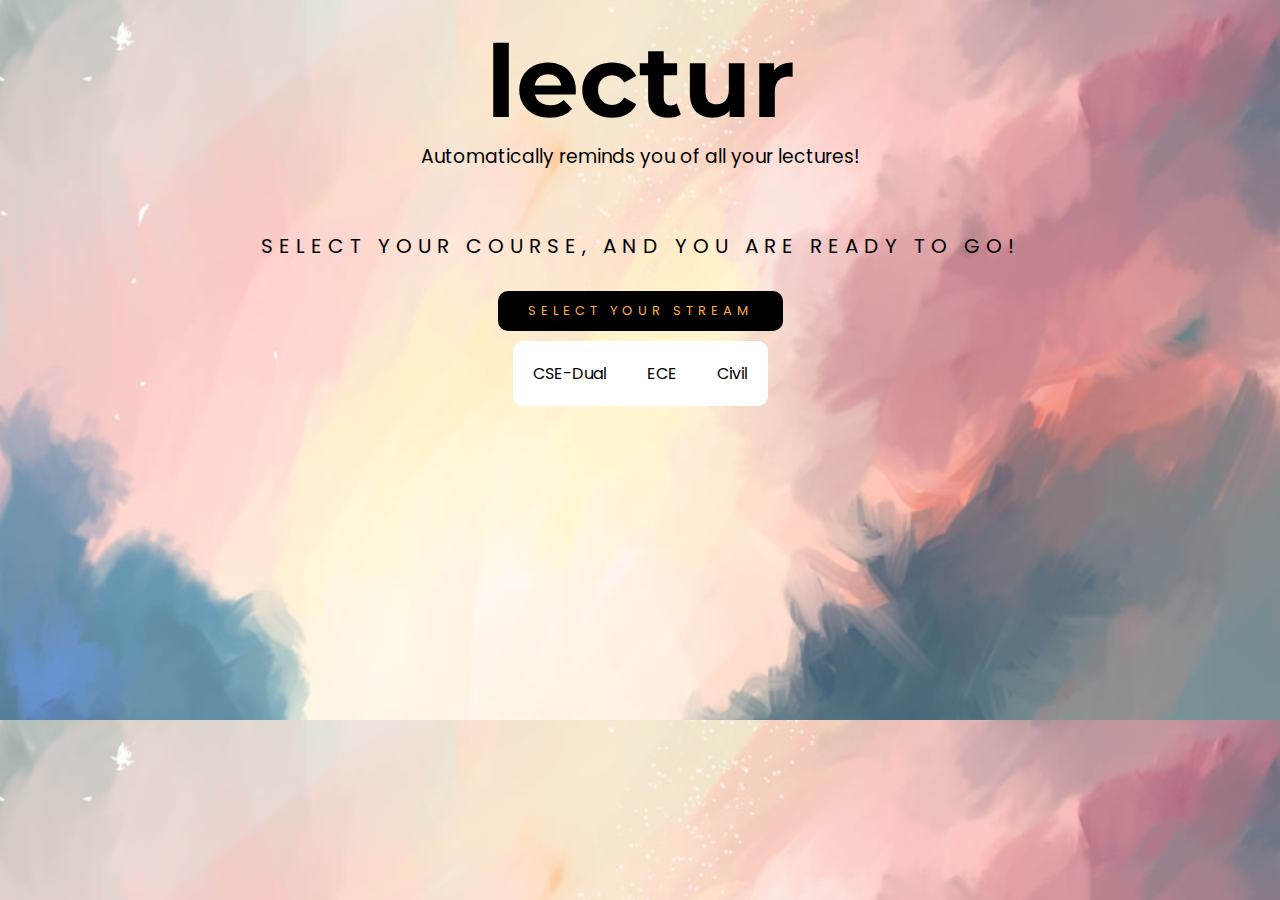
<file: index.html>
<!DOCTYPE html>
<html lang="en" dir="ltr">
  <head>
    <meta charset="utf-8" />
    <meta name="viewport" content="width=device-width" />
    <link rel="stylesheet" href="Lectur.css" />
    <title>Lectur</title>
  </head>
  <body>
    <div class="lectur-wrapper">
      <div class="lectur-header">
        <h1>lectur</h1>
        <h3>Automatically reminds you of all your lectures!</h3>
      </div>
      <div class="points">
        <p>SELECT YOUR COURSE, AND YOU ARE READY TO GO!</p>
      </div>
      <div class="stream">
        <button>SELECT YOUR STREAM</button>
        <ul>
          <li id="csedd" data-value="csedd" onclick="setStream('csedd')">
            CSE-Dual
          </li>
          <li id="ece" data-value="ece" onclick="setStream('ece')">ECE</li>
          <li id="civ" data-value="civ" onclick="setStream('civ')">Civil</li>
        </ul>

        <h3 id="currentStream"></h3>
      </div>
      <div class="stream groups">
        <button>SELECT YOUR GROUP</button>
        <ul>
          <li id="g1" data-value="G1" onclick="setGroup('g1')">I</li>
          <li id="g2" data-value="G2" onclick="setGroup('g2')">II</li>
        </ul>

        <h3 id="currentGroup"></h3>
      </div>
      <div class="options">
        <h3 id="lectureName"></h3>
        <button id="conrecon" onclick="handleMeet()"></button>
      </div>
      <div id="lecture-details">
        <div class="lecture current">
          <h1>Ongoing Lecture</h1>
          <h3></h3>
        </div>
        <div class="lecture teacher">
          <h1>Teacher</h1>
          <h3></h3>
        </div>
        <div class="lecture next">
          <h1>Next Lecture</h1>
          <h3></h3>
        </div>
      </div>
    </div>

    <script src="lectures.js"></script>
  </body>
</html>
</file>
<file: Lectur.css>
@import url("https://fonts.googleapis.com/css2?family=Montserrat:wght@400;500;600;700&display=swap");
@import url("https://fonts.googleapis.com/css2?family=Poppins:ital,wght@0,300;0,400;0,700;0,800;1,500&display=swap");

* {
  margin: 0;
  padding: 0;
  -webkit-font-smoothing: antialiased;
  -moz-osx-font-smoothing: grayscale;
  text-rendering: optimizeLegibility;
}
body {
  background-image: url("background.jpg");
  background-size: cover;
}
.lectur-wrapper {
  display: flex;
  flex-direction: column;
  align-items: center;
}
.lectur-header {
  display: flex;
  flex-direction: column;
  justify-content: center;
  align-items: center;
  padding-top: 20px;
}
.lectur-header > h1 {
  font-family: "Montserrat", sans-serif;
  font-size: 100px;
  animation-name: colorChange;
  animation-timing-function: ease-in-out;
  animation-duration: 10s;
  animation-delay: 5s;
  animation-iteration-count: infinite;
}

.lectur-header > h3 {
  font-family: "Poppins", sans-serif;
  font-weight: normal;
  color: black;
}
.points {
  margin-top: 30px;
  padding: 30px;
  display: flex;
  flex-direction: column;
  align-content: center;
  border-radius: 5px;
}
.points p {
  font-family: "Poppins", sans-serif;
  color: black;
  font-size: 20px;
  font-weight: normal;
  text-align: center;
  letter-spacing: 6px;
}
.stream {
  display: flex;
  flex-direction: column;
  align-items: center;
}
.stream button {
  background: black;
  border: none;
  padding: 10px 30px;
  border-radius: 10px;
  letter-spacing: 5px;
  color: #ffac41;
  font-family: "Poppins", sans-serif;
  font-size: 13px;
  cursor: pointer;
}
.stream button:hover {
  color: red;
}
.stream ul {
  background-color: white;
  margin-top: 10px;
  display: flex;
  justify-content: space-between;
  align-items: center;
  list-style: none;
  border-radius: 10px;
  cursor: pointer;
}
.stream li {
  font-family: "Poppins", sans-serif;
  color: black;
  text-decoration: none;
  transition: all 0.5s ease-in-out;
  padding:20px;
}
.stream.groups {
  display: none;
}
.stream li:hover {
  background-color: black;
  color: #ffac41;
}
#currentStream {
  font-family: "Poppins", sans-serif;
  font-weight: normal;
  font-size: 18px;
  padding: 5px;
}
#lectureName {
  font-family: "Poppins", sans-serif;
  font-weight: normal;
  color: black;
  font-size: 15px;
}
.options {
  margin-top: 10px;
  display: flex;
  flex-direction: column;
  justify-content: center;
  align-content: center;
  opacity: 1;
}
.options button {
  font-family: "Poppins", sans-serif;
  background-color: black;
  color: #ffac41;
  padding: 10px 20px;
  letter-spacing: 3px;
  border: none;
  margin: 5px;
  border-radius: 20px;
  opacity: 0;
}

.options button:hover {
  color: red;
}
#lecture-details {
  opacity: 0;
  margin-top: 60px;
  padding: 15px;
  display: flex;
  justify-content: space-around;
}
.lecture {
  margin: 15px;
  display: flex;
  flex-direction: column;
  justify-content: center;
  align-items: center;
  padding: 30px;
  border-radius: 30px;
  background-color: black;
}
.lecture h1 {
  color: #ffac41;
  font-family: "Montserrat", sans-serif;
  font-size: 30px;
}
.lecture h3 {
  font-family: "Poppins", sans-serif;
  font-weight: normal;
  color: #ffac41;
  padding: 20px;
}
@keyframes colorChange {
  0% {
    color: black;
  }
  15% {
    color: #6f4a8e;
    letter-spacing: 4px;
  }
  30% {
    color: #e11d74;
    letter-spacing: 8px;
  }
  45% {
    color: #3c2946;
    letter-spacing: 40px;
  }
  60% {
    color: #56556e;
    letter-spacing: 0px;
  }
  75% {
    color: #ff847c;
  }
  100% {
    color: black;
  }
}

@media (max-width: 1150px) {
  body {
    background-repeat: no-repeat;
    background-size: auto;
  }
  .lectur-header > h1 {
    font-size: 65px;
  }

  .lectur-header > h3 {
    font-size: 20px;
  }
  .points {
    padding: 30px;
    margin-top: 10px;
    line-height: 40px;
  }
  .points p {
    font-size: 15px;
  }
  .stream button {
    font-size: 12px;
    cursor: pointer;
  }
  #currentStream {
    font-size: 17px;
  }
}
@media (max-width: 710px) {
  #lecture-details {
    flex-direction: column;
  }
  .lectur-header > h1 {
    font-size: 55px;
  }

  .lectur-header > h3 {
    font-size: 15px;
  }
  .points {
    padding: 30px;
    margin-top: 10px;
    line-height: 30px;
  }
  .points p {
    font-size: 10px;
  }
  .stream button {
    font-size: 10px;
    cursor: pointer;
  }
  #currentStream {
    font-size: 15px;
  }
}
@media (max-width: 430px) {
  .stream li {
    font-size: 12px;
  }
  @keyframes colorChange {
    0% {
      color: black;
    }
    15% {
      color: #6f4a8e;
      letter-spacing: 4px;
    }
    30% {
      color: #e11d74;
      letter-spacing: 5px;
    }
    45% {
      color: #3c2946;
      letter-spacing: 20px;
    }
    60% {
      color: #56556e;
      letter-spacing: 0px;
    }
    75% {
      color: #ff847c;
    }
    100% {
      color: black;
    }
  }
  #lectureName {
    font-size: 12px;
  }
  #currentStream {
    font-size: 13px;
  }
  .lectur-header h3 {
    font-size: 13px;
  }
}
@media (max-width: 400px) {
  #lectureName {
    font-size: 10px;
  }
}
@media (max-width: 360px) {
  .stream li {
    font-size: 10px;
  }
  #lectureName {
    font-size: 9px;
  }
}
</file>
